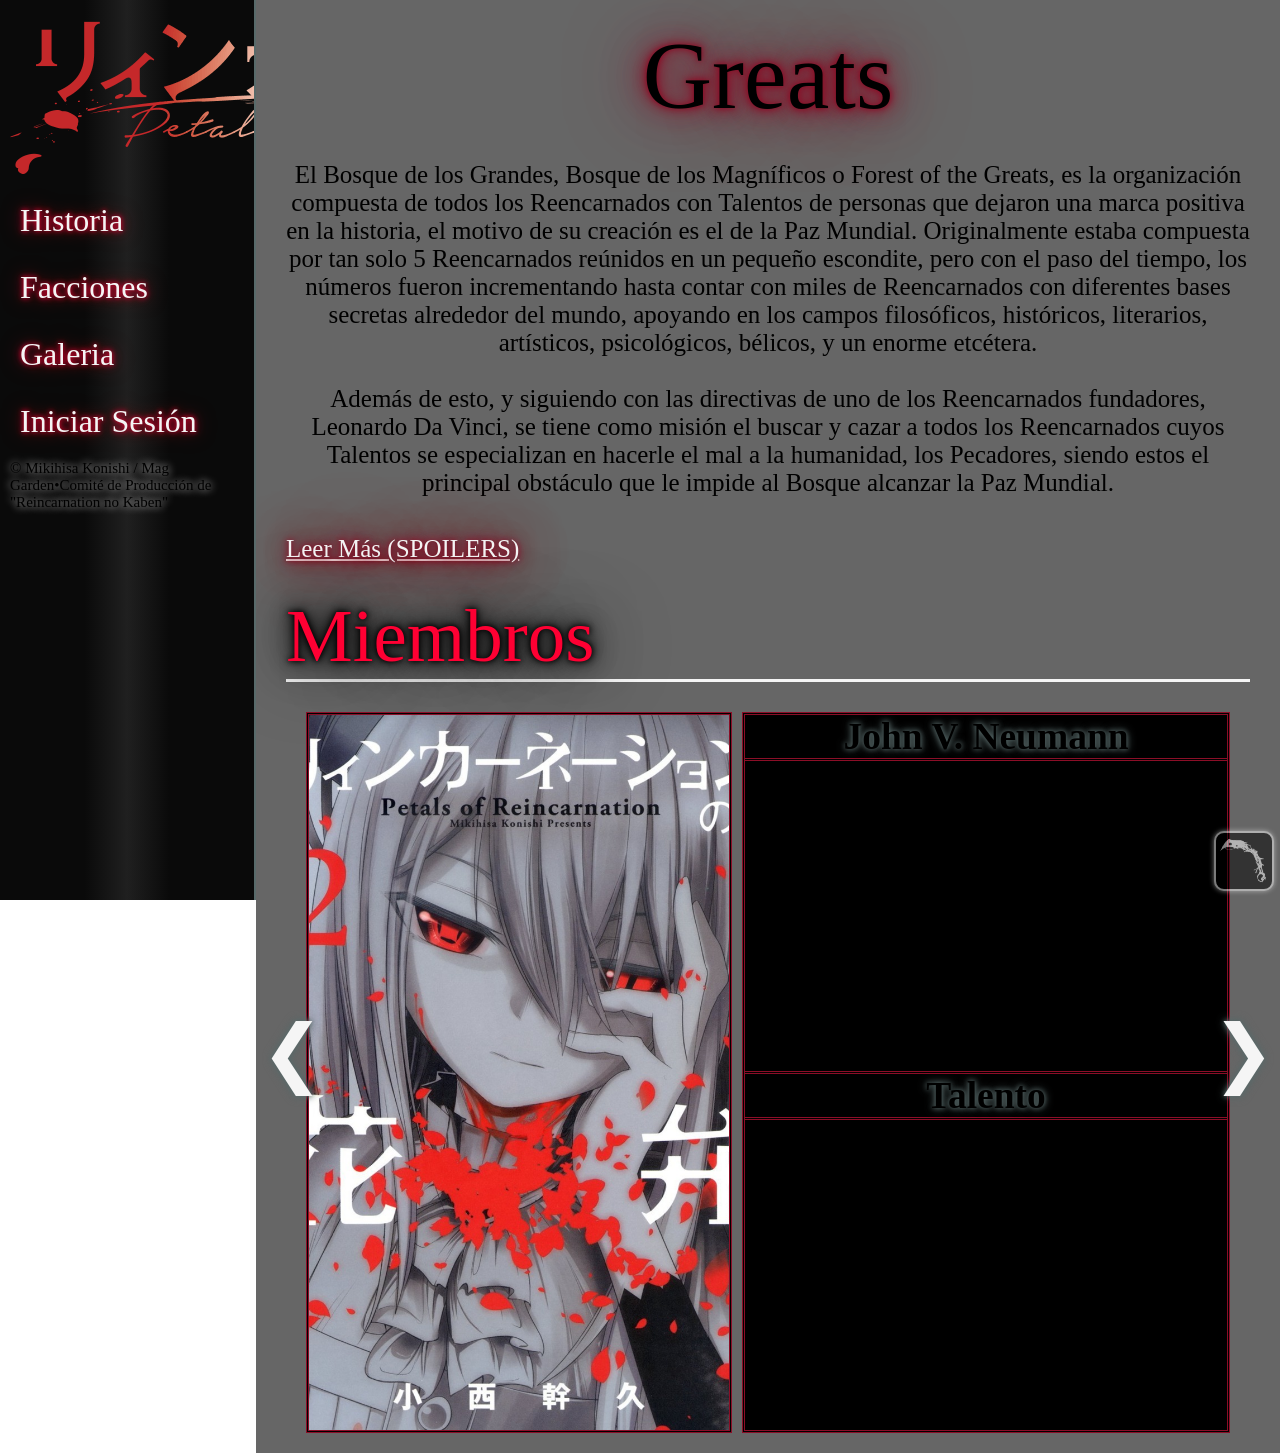
<file: Paginas/Forest.html>
<!DOCTYPE html>
    <head>
        <title>RNK</title>
        <meta charset="UTF-8" />
        <link rel="icon" type="image/png" href="../Imagenes/NeumannLogo.png">
        <link rel="stylesheet" type="text/css" href="../Estilos/estilosFactions.css">
        <link rel="stylesheet" type="text/css" href="../Estilos/estilosQuestions.css">
        <link rel="stylesheet" type="text/css" href="../Estilos/estilosMenu.css">
    </head>
    <body id="forest" data-page="forest">
        <section class="layout">
            <div class="divMenu">
                <a href="../Index.html#index"><img src="../Imagenes/RNKLogo.png" alt=""></a>
                <!--<p class="cite">"Death is not the end"</p>-->
                <ul class="menu">
                    <li><a href="../Index.html#story">Historia</a></li>
                    <li>
                        <a href="#">Facciones</a>
                        <ul class="submenu">
                            <li><a href="#" class="forest-link">Greats</a></li>
                            <li><a href="Sinners.html" class="sinners-link">Sinners</a></li>
                            <li><a href="Strays.html" class="strays-link">Strays</a></li>
                            <li><a href="Others.html" class="others-link">Others</a></li>
                        </ul>
                    </li>
                    <li><a href="../Index.html#gallery">Galeria</a></li>
                    <li><a href="login.php">Iniciar Sesión</a></li>
                </ul>
                <div class="copyright">&#169; Mikihisa Konishi / Mag Garden&#x2022;Comité de Producción de <br>"Reincarnation no Kaben"</div>
            </div>
            <div id="content">
                    <h1 class="factionTitle">Greats</h1>
                <div class="divFaction">
                    <p>
                        El Bosque de los Grandes, Bosque de los Magníficos o Forest of the Greats, es la organización compuesta de todos
                        los Reencarnados con Talentos de personas que dejaron una marca positiva en la historia, el motivo de su creación es
                        el de la Paz Mundial. Originalmente estaba compuesta por tan solo 5 Reencarnados reúnidos en un pequeño escondite, 
                        pero con el paso del tiempo, los números fueron incrementando hasta contar con miles de Reencarnados con diferentes bases
                        secretas alrededor del mundo, apoyando en los campos filosóficos, históricos, literarios, artísticos, psicológicos, 
                        bélicos, y un enorme etcétera.
                    </p><br>

                    <p>
                        Además de esto, y siguiendo con las directivas de uno de los Reencarnados fundadores, Leonardo Da Vinci, se tiene
                        como misión el buscar y cazar a todos los Reencarnados cuyos Talentos se especializan en hacerle el mal a la humanidad,
                        los Pecadores, siendo estos el principal obstáculo que le impide al Bosque alcanzar la Paz Mundial.
                    </p><br>

                    <div class="moreText">
                        <p>
                            Más adelante en la historia, se revelaría que el Bosque llegó a una conclusión para cumplir su deseo. Hay demasiados
                            humanos en el planeta como para manejarlos a todos, y la sola existencia de éstos implica la posibilidad de que Reencarnados
                            con Talentos malvados nazcan en cualquier lugar; por lo que el Bosque de los Grandes acabará con los 7 mil millones de
                            seres humanos, manteniendo a solo unos pocos para convertirlos en Reencarnados por medio de las Ramas de la Reencarnación,
                            si su Talento es el de un Grande, se volverá parte del equipo, pero si es un Pecador, se le eliminará inmediatamente.
                        </p><br>

                        <p>
                            Esa es la respuesta a la Paz Mundial, eliminar a los humanos y darle paso a su siguiente etapa evolutiva: Los Reencarnados.
                        </p>
                    </div>
                    <div class="divReadMore">
                        <a href="#" class="readMore">Leer Más (SPOILERS)</a>
                    </div>
                </div>
                <div class="divFaction">
                    <h1 class="factionSubTitle">Miembros</h1>

                    <div class="members">
                        <div class="characterCard">
                            <div class="divCharacterImg">
                                <img id="characterImg" src="../Imagenes/Neumann.jpg" class="imgAnim" alt="">
                            </div>
                            <div class="info">
                                <h2 id="characterName" class="textPart">John V. Neumann</h2>
                                <div id="characterDesc" class="textPart">
                                    <div>
                                        <p>Ella es un miembro fundador y el cerebro detrás del Bosque de los Grandes, suele tener una expresión fría y calculadora. 
                                        Debido a su inteligencia, es bastante pesimista sobre el futuro que le depara a la humanidad. Es una Reencarnada 
                                        Perfecta que conoce su edad y pasado, esto es gracias a que utilizó su Talento para averiguar su antigua identidad, 
                                        no obstante, se niega a hacer lo mismo con los demás miembros por más que se lo pidan. Es consciente de que si alguien se 
                                        cortó el cuello con la Rama fue para olvidarse de las duras memorias de su pasado.</p>
                                    </div>
                                </div>

                                <h2 id="characterTalent" class="textPart">Talento</h2>
                                <div id="characterDescT" class="textPart">
                                    <div>
                                        <h4>Demonio del Cálculo</h4>
                                        <p>Su Talento le permite interpretar toda la información que percibe de su entorno para calcular y predecir el futuro.</p><br>

                                        <h4>Padre de la Informática</h4>
                                        <p>Puede manipular todos los ordenadores que estén conectados a internet. Realmente tiene control sobre todo lo que
                                        use un procesador, lo que significa que, en tiempos modernos como estos, es capaz de conectarse con todo el planeta y
                                        ganar acceso al conocimiento colectivo de la humanidad.</p>
                                    </div>
                                </div>
                            </div>
                        </div>
                        <button class="prev">&#10094;</button>
                        <button class="next">&#10095;</button>
                    </div>
                </div>
            </div>
        </section>

        <div class="questions">
            <img src="../Imagenes/Root3.png" alt="">
        </div>

        <div class="frequentlyQuestions">
            <span class="close">&#10005;</span>
            <div class="box">
                <div class="inner">
                    <div class="contentQuestions"></div>
                </div>
            </div>
        </div>

        <script type="module" src="../Javascript/main.js"></script>
    </body>
</html>
</file>
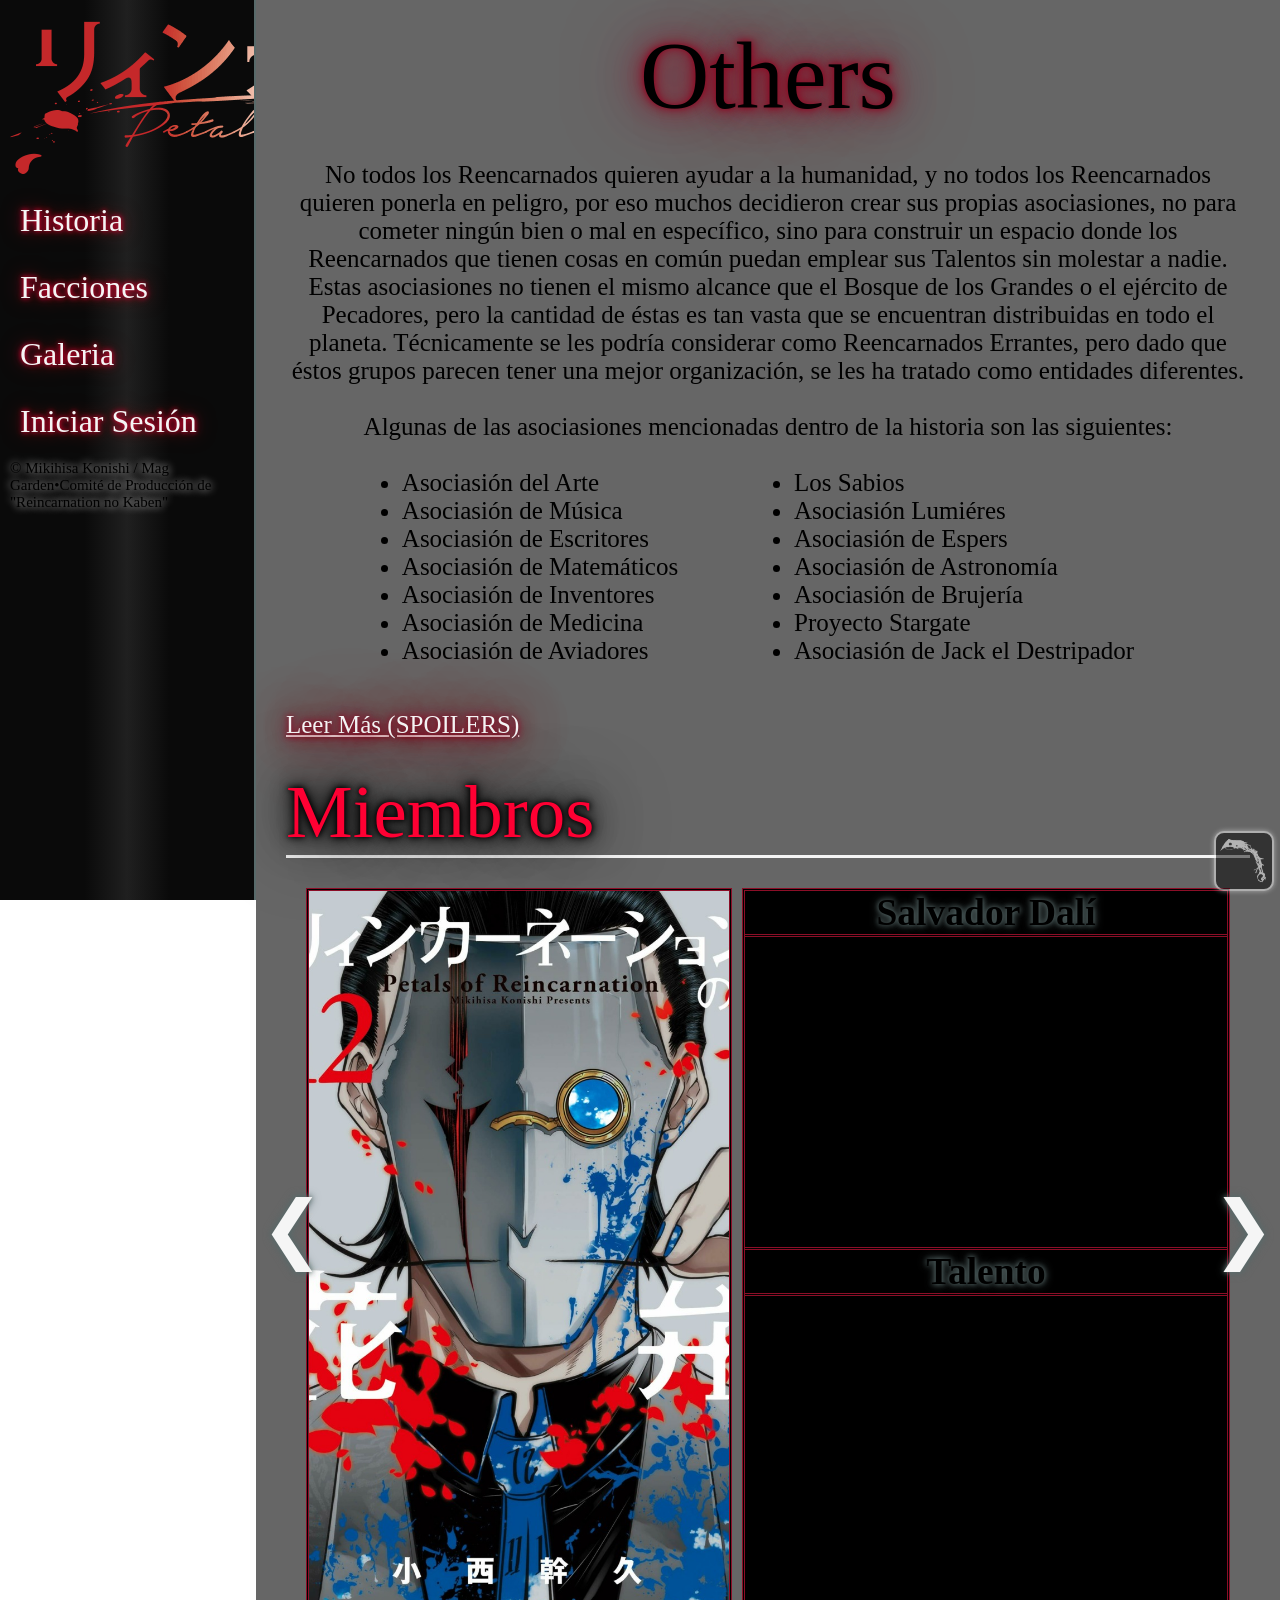
<file: Paginas/Others.html>
<!DOCTYPE html>
    <head>
        <title>RNK</title>
        <meta charset="UTF-8" />
        <link rel="icon" type="image/png" href="../Imagenes/NeumannLogo.png">
        <link rel="stylesheet" type="text/css" href="../Estilos/estilosFactions.css">
        <link rel="stylesheet" type="text/css" href="../Estilos/estilosQuestions.css">
        <link rel="stylesheet" type="text/css" href="../Estilos/estilosMenu.css">
    </head>
    <body id="others" data-page="others">
        <section class="layout">
            <div class="divMenu">
                <a href="../Index.html#index"><img src="../Imagenes/RNKLogo.png" alt=""></a>
                <!--<p class="cite">"Death is not the end"</p>-->
                <ul class="menu">
                    <li><a href="../Index.html#story">Historia</a></li>
                    <li>
                        <a href="#">Facciones</a>
                        <ul class="submenu">
                            <li><a href="Forest.html" class="forest-link">Greats</a></li>
                            <li><a href="Sinners.html" class="sinners-link">Sinners</a></li>
                            <li><a href="Strays.html" class="strays-link">Strays</a></li>
                            <li><a href="#" class="others-link">Others</a></li>
                        </ul>
                    </li>
                    <li><a href="../Index.html#gallery">Galeria</a></li>
                    <li><a href="login.php">Iniciar Sesión</a></li>
                </ul>
                <div class="copyright">&#169; Mikihisa Konishi / Mag Garden&#x2022;Comité de Producción de <br>"Reincarnation no Kaben"</div>
            </div>
            <div id="content">
                <h1 class="factionTitle">Others</h1>
                <div class="divFaction">
                    <p>
                        No todos los Reencarnados quieren ayudar a la humanidad, y no todos los Reencarnados quieren ponerla en peligro, por eso
                        muchos decidieron crear sus propias asociasiones, no para cometer ningún bien o mal en específico, sino para construir un
                        espacio donde los Reencarnados que tienen cosas en común puedan emplear sus Talentos sin molestar a nadie. Estas asociasiones
                        no tienen el mismo alcance que el Bosque de los Grandes o el ejército de Pecadores, pero la cantidad de éstas es tan vasta
                        que se encuentran distribuidas en todo el planeta. Técnicamente se les podría considerar como Reencarnados Errantes, pero
                        dado que éstos grupos parecen tener una mejor organización, se les ha tratado como entidades diferentes.
                    </p><br>

                    <p>
                        Algunas de las asociasiones mencionadas dentro de la historia son las siguientes:
                    </p><br>
                    <ul class="listFaction">
                        <div>
                            <li>Asociasión del Arte</li>
                            <li>Asociasión de Música</li>
                            <li>Asociasión de Escritores</li>
                            <li>Asociasión de Matemáticos</li>
                            <li>Asociasión de Inventores</li>
                            <li>Asociasión de Medicina</li>
                            <li>Asociasión de Aviadores</li>
                        </div>
                        <div>
                            <li>Los Sabios</li>
                            <li>Asociasión Lumiéres</li>
                            <li>Asociasión de Espers</li>
                            <li>Asociasión de Astronomía</li>
                            <li>Asociasión de Brujería</li>
                            <li>Proyecto Stargate</li>
                            <li>Asociasión de Jack el Destripador</li>
                        </div>
                    </ul>

                    <div class="moreText">
                        <p>
                            Algunas asociasiones decidieron unirse al Bosque de los Grandes, otras asociasiones intentaron detener sus planes,
                            otras simplemente se rindieron, y otras se mantuvieron ajenas ante todo conflicto. Cada quién aborda el conflicto
                            como más le parezca, lo único de lo que pueden estar seguros es que esta decisión será apoyada por todo el grupo.
                        </p><br>
                        
                        <p>
                            ¿En dónde perteneces tú?
                        </p>
                    </div>
                    <div class="divReadMore">
                        <a href="#" class="readMore">Leer Más (SPOILERS)</a>
                    </div>
                </div>
                <div class="divFaction">
                    <h1 class="factionSubTitle">Miembros</h1>

                    <div class="members">
                        <div class="characterCard">
                            <div class="divCharacterImg">
                                <img id="characterImg" src="../Imagenes/Others.jpg" class="imgAnim" alt="">
                            </div>
                            <div class="info">
                                <h2 id="characterName" class="textPart">Salvador Dalí</h2>
                                <div id="characterDesc" class="textPart">
                                    <div>
                                        <p>
                                            Miembro de la Asociasión del Arte. Fue el primer Reencarnado con el que Touya y sus compañeros entraron en contacto en
                                            la Isla de Enoshima, haciéndoles experimentar "Un breve viaje a las Artes". Su intención era mantenerlos presos dentro
                                            de esta habilidad por el resto de sus vidas, pero al descubrir que no tenían malas intenciones, decidió rendirse. 
                                        </p><br>
                                        <p>
                                            Pasa su tiempo dentro de Enoshima pintando cuadros junto a Van Gogh, René Magritte y Zdzisław Beksinski, siempre 
                                            vigilando si hay algún intruso que no sepa valorar lo que es el Arte.
                                        </p>
                                    </div>
                                </div>

                                <h2 id="characterTalent" class="textPart">Talento</h2>
                                <div id="characterDescT" class="textPart">
                                    <div>
                                        <h4>Método Crítico-Paranoico - Surrealismo</h4>
                                        <p>
                                            Como cualquier Reencarnado Artista, amplifica la sensitividad de aquellos que observen sus trabajos. Sus efectos cambian
                                            acorde con los motivos detrás de su arte. Algunos de estos son:
                                        </p><br>
                                        <p>
                                            La persistencia de la Memoria: Vuelve líquidos los objetos.
                                        </p>
                                        <p>
                                            El gran masturbador: El observador entrará en pánico.
                                        </p>
                                        <p>
                                            Cara de hormiga: Causa pérdida de energía.
                                        </p>
                                        <p>
                                            El enigma del deseo, mi madre, mi madre, mi madre: Temporalmente borra de tu memoria lo que más amas.
                                        </p>
                                    </div>
                                </div>
                            </div>
                        </div>
                        <button class="prev">&#10094;</button>
                        <button class="next">&#10095;</button>
                    </div>
                </div>
            </div>
        </section>

        <div class="questions">
            <img src="../Imagenes/Root3.png" alt="">
        </div>

        <div class="frequentlyQuestions">
            <span class="close">&#10005;</span>
            <div class="box">
                <div class="inner">
                    <div class="contentQuestions"></div>
                </div>
            </div>
        </div>

        <script type="module" src="../Javascript/main.js"></script>
    </body>
</html>
</file>
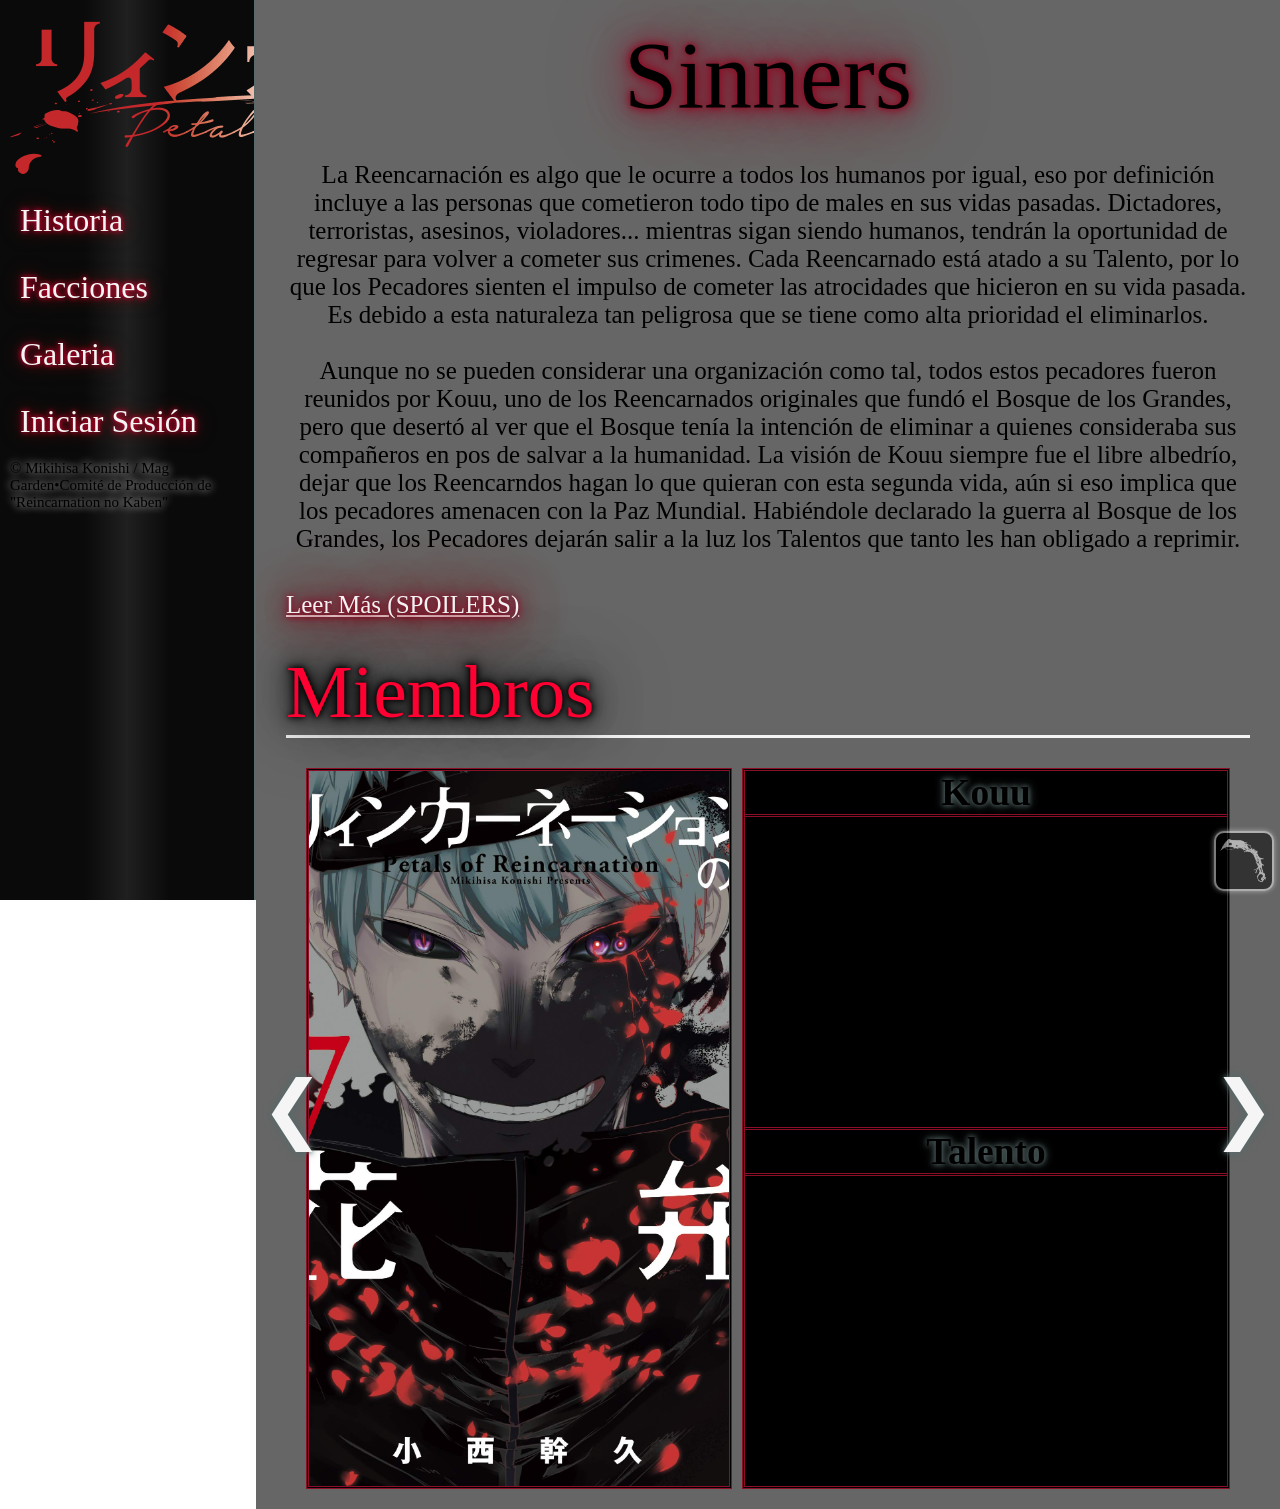
<file: Paginas/Sinners.html>
<!DOCTYPE html>
    <head>
        <title>RNK</title>
        <meta charset="UTF-8" />
        <link rel="icon" type="image/png" href="../Imagenes/NeumannLogo.png">
        <link rel="stylesheet" type="text/css" href="../Estilos/estilosFactions.css">
        <link rel="stylesheet" type="text/css" href="../Estilos/estilosQuestions.css">
        <link rel="stylesheet" type="text/css" href="../Estilos/estilosMenu.css">
    </head>
    <body id="sinners" data-page="sinners">
        <section class="layout">
            <div class="divMenu">
                <a href="../Index.html#index"><img src="../Imagenes/RNKLogo.png" alt=""></a>
                <!--<p class="cite">"Death is not the end"</p>-->
                <ul class="menu">
                    <li><a href="../Index.html#story">Historia</a></li>
                    <li>
                        <a href="#">Facciones</a>
                        <ul class="submenu">
                            <li><a href="Forest.html" class="forest-link">Greats</a></li>
                            <li><a href="#" class="sinners-link">Sinners</a></li>
                            <li><a href="Strays.html" class="strays-link">Strays</a></li>
                            <li><a href="Others.html" class="others-link">Others</a></li>
                        </ul>
                    </li>
                    <li><a href="../Index.html#gallery">Galeria</a></li>
                    <li><a href="login.php">Iniciar Sesión</a></li>
                </ul>
                <div class="copyright">&#169; Mikihisa Konishi / Mag Garden&#x2022;Comité de Producción de <br>"Reincarnation no Kaben"</div>
            </div>
            <div id="content">
                    <h1 class="factionTitle">Sinners</h1>
                <div class="divFaction">
                    <p>
                        La Reencarnación es algo que le ocurre a todos los humanos por igual, eso por definición incluye a las personas
                        que cometieron todo tipo de males en sus vidas pasadas. Dictadores, terroristas, asesinos, violadores... mientras
                        sigan siendo humanos, tendrán la oportunidad de regresar para volver a cometer sus crimenes. Cada Reencarnado está
                        atado a su Talento, por lo que los Pecadores sienten el impulso de cometer las atrocidades que hicieron en su vida
                        pasada. Es debido a esta naturaleza tan peligrosa que se tiene como alta prioridad el eliminarlos.
                    </p><br>

                    <p>
                        Aunque no se pueden considerar una organización como tal, todos estos pecadores fueron reunidos por Kouu, uno de 
                        los Reencarnados originales que fundó el Bosque de los Grandes, pero que desertó al ver que el Bosque tenía la 
                        intención de eliminar a quienes consideraba sus compañeros en pos de salvar a la humanidad. La visión de Kouu siempre 
                        fue el libre albedrío, dejar que los Reencarndos hagan lo que quieran con esta segunda vida, aún si eso implica que 
                        los pecadores amenacen con la Paz Mundial. Habiéndole declarado la guerra al Bosque de los Grandes, los Pecadores 
                        dejarán salir a la luz los Talentos que tanto les han obligado a reprimir.
                    </p><br>

                    <div class="moreText">
                        <p>
                            Kouu tiene el Talento de un Pecador. Ha viajado por todo el mundo y visto Reencarnados de todo tipo, por lo que 
                            sabía mejor que nadie la amenaza que suponían los pecadores para las personas, pero no podía simplemente matarlos,
                            eso iba en contra de sus creencias sobre la libertad, es por eso que se le ocurrió un plan. El motivo por el que le
                            declaró la guerra al Bosque de los Grandes era una excusa para que todos sus compañeros murieran por igual. Si todos
                            se matan entre sí en un entorno donde serán capaces de desplegar sus Talentos al máximo sin pensar en las consecuencias,
                            entonces podrían estar finalmente satisfechos, y la amenaza de los Pecadores se desvanecería.
                        </p><br>

                        <p>
                           Quizás fue demasiado inocente creyendo que un plan como este funcionaría, pero ninguno de sus compañeros se echó para
                           atrás. Todos en el fondo sabían que eran peligrosos, siguen siendo humanos, y por eso aceptaron este destino con 
                           una sonrisa. Kouu solo quería darles una muerte digna.
                        </p>
                    </div>
                    <div class="divReadMore">
                        <a href="#" class="readMore">Leer Más (SPOILERS)</a>
                    </div>
                </div>
                <div class="divFaction">
                    <h1 class="factionSubTitle">Miembros</h1>

                    <div class="members">
                        <div class="characterCard">
                            <div class="divCharacterImg">
                                <img id="characterImg" src="../Imagenes/Sinners.jpg" class="imgAnim" alt="">
                            </div>
                            <div class="info">
                                <h2 id="characterName" class="textPart">Kouu</h2>
                                <div id="characterDesc" class="textPart">
                                    <div>
                                        <p>El Rey de los Reencarnados. Uno de los fundadores del Bosque de los Grandes y el actual "líder" del ejército de 
                                            los Pecadores. Kouu deseaba que los Reencarnados tuviesen libre albedrío y crecieran en una sociedad donde todos
                                            pudieran coexistir, Da Vinci quería un mundo donde pudiesen apoyar a la humanidad, lo que implicaba la muerte 
                                            de algunos Reencarnados, esto ocasionó que ambos separaran sus caminos y Kouu se volviese el principal 
                                            obstáculo para el Bosque.
                                        </p><br>

                                        <p>
                                            Se dice que él es el Reencarnado más poderoso.
                                        </p>
                                    </div>
                                </div>

                                <h2 id="characterTalent" class="textPart">Talento</h2>
                                <div id="characterDescT" class="textPart">
                                    <div>
                                        <h4>Omnireceptáculo</h4>
                                        <p>Al cubrir cualquier objeto con su aura negra puede controlarlo y utilizarlo como arma. No sería exagerado decir que 
                                            podría controlar todo el Planeta si lo cubre con su aura. Para poder emplear su Talento primero tiene que dañar 
                                            a alguien.
                                        </p><br>
                                        <p>
                                            Posee una técnica llamada "Armonía de la Muerte Negra" donde controla toda la materia a nivel molecular en un área
                                            determinada, comprimiéndola y reduciéndola a átomos. Él lo describe como un Big Bang en miniatura.
                                        </p>
                                    </div>
                                </div>
                            </div>
                        </div>
                        <button class="prev">&#10094;</button>
                        <button class="next">&#10095;</button>
                    </div>
                </div>
            </div>
        </section>

        <div class="questions">
            <img src="../Imagenes/Root3.png" alt="">
        </div>

        <div class="frequentlyQuestions">
            <span class="close">&#10005;</span>
            <div class="box">
                <div class="inner">
                    <div class="contentQuestions"></div>
                </div>
            </div>
        </div>

        <script type="module" src="../Javascript/main.js"></script>
    </body>
</html>
</file>
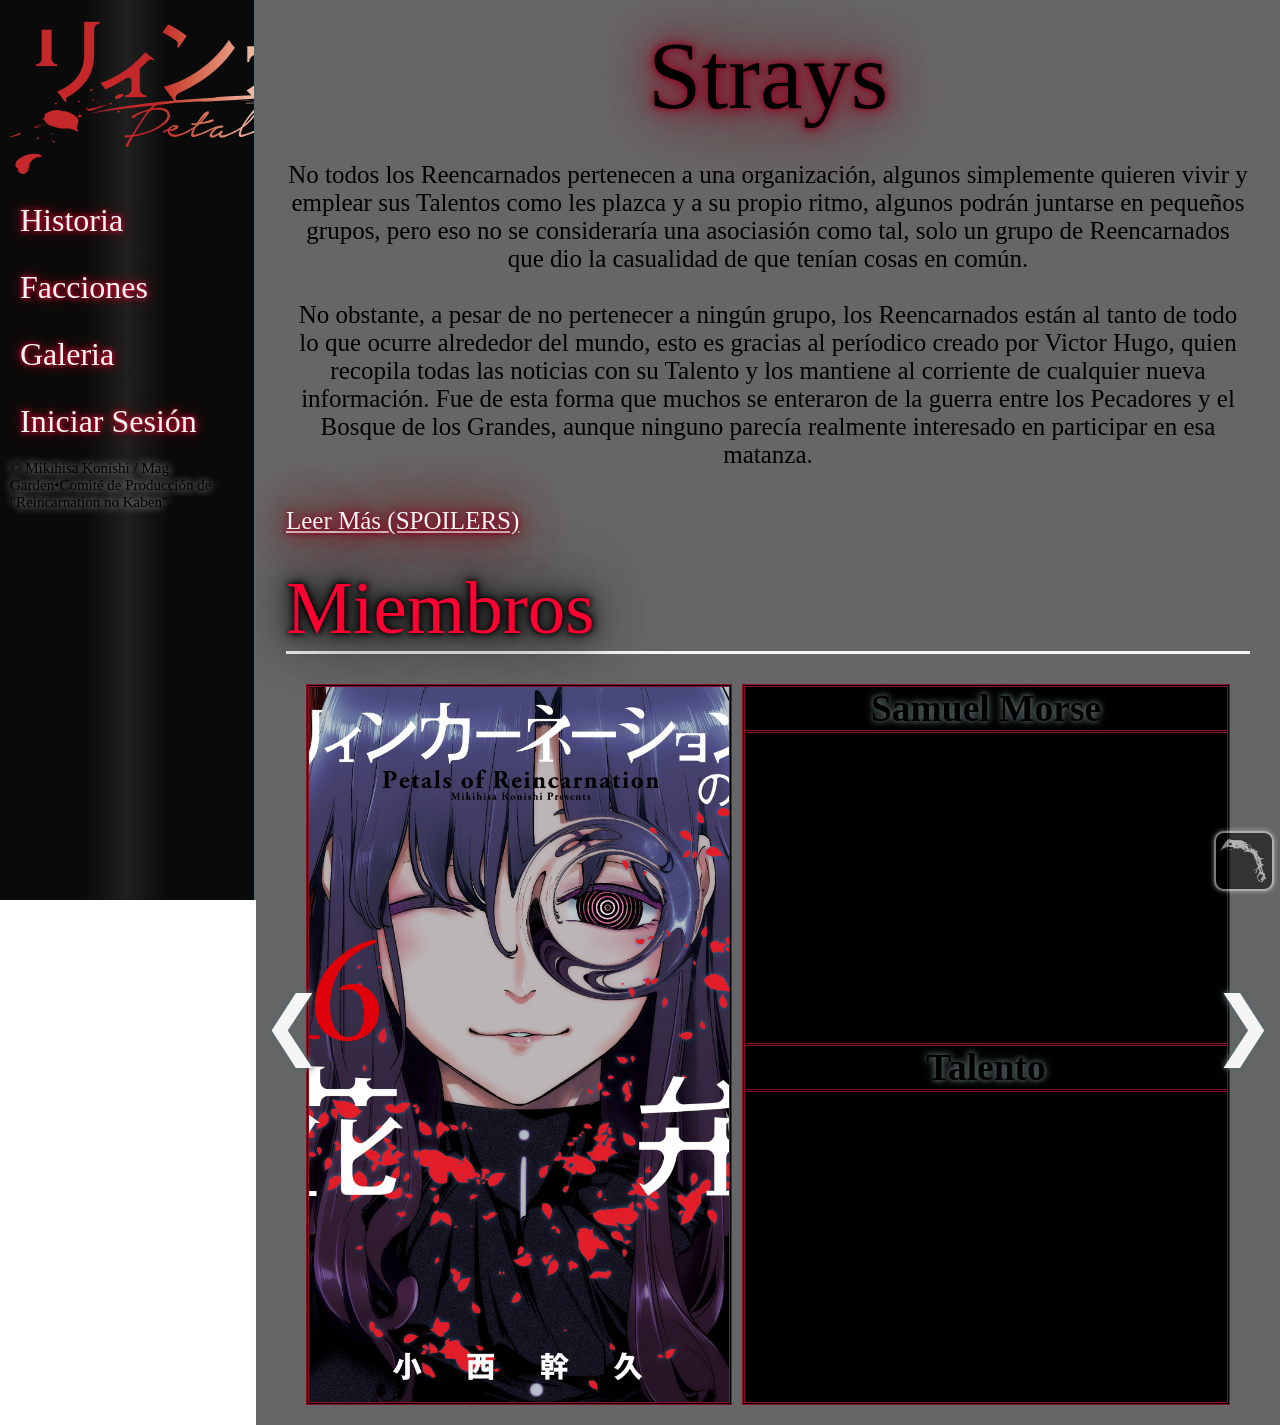
<file: Paginas/Strays.html>
<!DOCTYPE html>
    <head>
        <title>RNK</title>
        <meta charset="UTF-8" />
        <link rel="icon" type="image/png" href="../Imagenes/NeumannLogo.png">
        <link rel="stylesheet" type="text/css" href="../Estilos/estilosFactions.css">
        <link rel="stylesheet" type="text/css" href="../Estilos/estilosQuestions.css">
        <link rel="stylesheet" type="text/css" href="../Estilos/estilosMenu.css">
    </head>
    <body id="strays" data-page="strays">
        <section class="layout">
            <div class="divMenu">
                <a href="../Index.html#index"><img src="../Imagenes/RNKLogo.png" alt=""></a>
                <!--<p class="cite">"Death is not the end"</p>-->
                <ul class="menu">
                    <li><a href="../Index.html#story">Historia</a></li>
                    <li>
                        <a href="#">Facciones</a>
                        <ul class="submenu">
                            <li><a href="Forest.html" class="forest-link">Greats</a></li>
                            <li><a href="Sinners.html" class="sinners-link">Sinners</a></li>
                            <li><a href="#" class="strays-link">Strays</a></li>
                            <li><a href="Others.html" class="others-link">Others</a></li>
                        </ul>
                    </li>
                    <li><a href="../Index.html#gallery">Galeria</a></li>
                    <li><a href="login.php">Iniciar Sesión</a></li>
                </ul>
                <div class="copyright">&#169; Mikihisa Konishi / Mag Garden&#x2022;Comité de Producción de <br>"Reincarnation no Kaben"</div>
            </div>
            <div id="content">
                <h1 class="factionTitle">Strays</h1>
                <div class="divFaction">
                    <p>
                        No todos los Reencarnados pertenecen a una organización, algunos simplemente quieren vivir y emplear sus Talentos
                        como les plazca y a su propio ritmo, algunos podrán juntarse en pequeños grupos, pero eso no se consideraría una
                        asociasión como tal, solo un grupo de Reencarnados que dio la casualidad de que tenían cosas en común. 
                    </p><br>

                    <p>
                        No obstante, a pesar de no pertenecer a ningún grupo, los Reencarnados están al tanto de todo lo que ocurre alrededor
                        del mundo, esto es gracias al períodico creado por Victor Hugo, quien recopila todas las noticias con su Talento y los
                        mantiene al corriente de cualquier nueva información. Fue de esta forma que muchos se enteraron de la guerra entre los
                        Pecadores y el Bosque de los Grandes, aunque ninguno parecía realmente interesado en participar en esa matanza.
                    </p><br>

                    <div class="moreText">
                        <p>
                            Después de que el plan de extinguir a la humanidad y reemplazarla por los Reencarnados fuera anunciado por el
                            Bosque de los Grandes, esto se consideró una señal para que los Reencarnados Errantes le mostraran sus Talentos
                            al mundo. Si este era el fin de la humanidad, entonces los Reencarnados no tenían más motivos para seguir
                            escondiéndose, lo que resultó en que muchos desplegaran sus habilidades sin pensar en el bienestar de las personas,
                            lo que resultó en la muerte de muchas personas y Reencarnados por igual.
                        </p><br>

                        <p>
                           Cuando Victor Hugo anunció la muerte de Kouu, muchos Reencarnados que éste ayudó acudieron a su funeral para llorar por
                           su pérdida, sin esperarse que el final estaba más cerca de lo que pensaban. Tras la aparición de un Reencarnado llamado 
                           Alexander Non Grata, se anunció la reinauguración de la "Great Men's War", un evento que en el pasado fue el causante de 
                           casi extinguir a todas las especies en el planeta. Algo como esto escapaba de las capacidades de los Errantes, lo que 
                           desembocó en el suicidio de muchos.
                        </p><br>
                        
                        <p>
                            Ellos querían dejar salir a relucir sus Talentos, y estas fueron las consecuencias de ello.
                        </p>
                    </div>
                    <div class="divReadMore">
                        <a href="#" class="readMore">Leer Más (SPOILERS)</a>
                    </div>
                </div>
                <div class="divFaction">
                    <h1 class="factionSubTitle">Miembros</h1>

                    <div class="members">
                        <div class="characterCard">
                            <div class="divCharacterImg">
                                <img id="characterImg" src="../Imagenes/Morse.jpg" class="imgAnim" alt="">
                            </div>
                            <div class="info">
                                <h2 id="characterName" class="textPart">Samuel Morse</h2>
                                <div id="characterDesc" class="textPart">
                                    <div>
                                        <p>Ella es una Reencarnada que aparece acompañando a Ernetti. Es la encargada de transmitir la información que hay dentro
                                            de su rango de radiodifusión, lo que le permite comunicarse con quien desee desde la ubicación que desee. De esta forma, 
                                            Morse recibe los mensajes de Ernetti y ella se los proyecta a quien sea con quien quiera hablar. Por esa misma razón, 
                                            ambos son comunmente conocidos como "El viento y las mareas".
                                        </p>
                                        <br><p>
                                            Cuando te encuentres con ella y con Ernetti, será en una habitación blanca donde solo estarán ustedes.
                                        </p>
                                    </div>
                                </div>

                                <h2 id="characterTalent" class="textPart">Talento</h2>
                                <div id="characterDescT" class="textPart">
                                    <div>
                                        <h4>Transmisor</h4>
                                        <p>
                                            Puede utilizar las ondas sonoras y la luz para recibir y transmitir mensajes, los cuales pueden ser tanto sonido puro como
                                            imágenes. La habitación en donde te la encuentras o su propia apariencia son un ejemplo de lo segundo. A pesar de 
                                            que ella se presente a sí misma como una mujer de 3.6 metros, lo cierto es que es una criatura similar a un ciempiés humano
                                            con un transmisor por cabeza. 
                                        </p><br>
                                        <p> 
                                            Su pasatiempo favorito es charlar con las ballenas y delfines.
                                        </p>
                                    </div>
                                </div>
                            </div>
                        </div>
                        <button class="prev">&#10094;</button>
                        <button class="next">&#10095;</button>
                    </div>
                </div>
            </div>
        </section>

        <div class="questions">
            <img src="../Imagenes/Root3.png" alt="">
        </div>

        <div class="frequentlyQuestions">
            <span class="close">&#10005;</span>
            <div class="box">
                <div class="inner">
                    <div class="contentQuestions"></div>
                </div>
            </div>
        </div>

        <script type="module" src="../Javascript/main.js"></script>
    </body>
</html>
</file>
<file: Estilos/estilosFactions.css>
/* ----------------------- HTML ----------------------- */
html {
    scroll-behavior: smooth;
}

* {
    margin: 0;
    padding: 0;
    box-sizing: border-box;
}

@font-face {
    font-family: 'Agency FB';
    src: url('../Font/AGENCYR.woff2') format('woff2');
}

/* ----------------------- BODY ------------------------- */
#factions {
    background-image: url(../Imagenes/Background3.png);
    background-size: 120%;
    background-position: center;
    background-repeat: repeat;
    background-attachment: fixed;
    font-family: "Agency FB", sans-serif;
    color:#F5F5F5;
    overflow-x: hidden;
}

#factions::-webkit-scrollbar {
    display: none;
}
/* ----------------- COPYRIGHT ------------------------ */
.copyright {
    width: 100%;
    font-size: 15px;
    text-shadow: 0px 0px 8px #f5f5f5;
    margin-bottom: 10px;
}

/* ------------------ Diseño de las facciones ------------------------ */
.factionTitle {
    font-weight: normal;
    font-size: 6em;
    text-align: center;
    margin-top: 20px;
    text-shadow: 0 0 5px #8b0e27, 0 0 10px #8b0e27, 0 0 20px #8b0e27,
                0 0 40px #8b0e27, 0 0 80px #8b0e27;
}

.divFaction {
    position: relative;
    width: 100%;
    height: auto;
    margin: 0 auto;
    text-align: center;
    font-size: 25px;
    padding: 30px 30px 0;
}

.factionSubTitle {
    font-weight: normal;
    font-size: 3em;
    text-align: left;
    color: #ff0033;
    border-bottom: solid #F5F5F5;
    /*background-image: linear-gradient(to bottom, black, #303030, black);*/
    text-shadow: 0 0 5px #000000, 0 0 10px #000000, 0 0 20px #000000,
                0 0 40px #000000, 0 0 80px #000000;
}

.moreText {
    max-height: 0;
    overflow: hidden;
    transition: max-height 0.3s ease;
}

.divReadMore {
    text-align: left;
    margin-top: 10px;
}

.readMore {
    color: #F5F5F5;
    transition: 0.3s ease;
    text-shadow: 0 0 5px #8b0e27, 0 0 10px #8b0e27, 0 0 20px #8b0e27,
                0 0 40px #8b0e27, 0 0 80px #8b0e27;
}

.readMore:hover {
    color: #bebebe;
}

.listFaction {
    text-align: left;
    display: flex;
    justify-content: space-evenly;
    margin-bottom: 4vh;
}

/* ------------------ Miembros ------------------------ */
.members {
    width: 100%;
    height: 761px;
    margin-top: 10px;
    padding: 0;
    /*border: solid #F5F5F5;*/
    display: flex;
    justify-content: center;
    overflow: visible;
}

.characterCard {
    display: flex;
    justify-content: space-evenly;
    padding: 20px;
    /*border-radius: 15px;*/
    width: 100%;
    gap: 10px;
    height: 100%;
}

.divCharacterImg {
    position: relative;
    width: 63vw;
    height: 100%;
    border: double #8b0e27;
    overflow: hidden;
    background-color: #000000;
}

.divCharacterImg img {
    width: 100%;
    height: 100%;
    object-fit: cover;
    object-position: top;
}

.info {
    width: 100%;
    height: 100%;
    border-style: double;
    border-color: #8b0e27;
    overflow: hidden;
    background-color: #000000;
    display: flex;
    flex-direction: column;
}

#characterDesc > div, #characterDescT > div {
    width: 100%;
}

#characterName, #characterTalent {
    width: 140%;
    position: relative;
    left: -20%;
    border-bottom-style: double;
    border-color: #8b0e27;
    text-shadow: 0 0 5px #586A6A, 0 0 10px #586A6A;
}

#characterTalent {
    border-top-style: double;
}

#characterDesc, #characterDescT {
    overflow: hidden;
    flex-grow: 1;
    padding: 7px;
    display: flex;
    align-items: center;
    height: 50%;
    font-size: 23px;
}

.prev, .next {
    position: absolute;
    background: none;
    border: none;
    color:#f5f5f5;
    font-size: 3em;
    cursor: pointer;
    margin: 0 2px;
    text-shadow: 0 0 5px #586A6A, 0 0 10px #586A6A;
    transition: all 0.3s ease;
}

.prev {
    top: 50%;
    left: 0.3%;
}

.next {
    top: 50%;
    right: 0.3%;
}

button:hover {
    color: #ff0033;
    text-shadow: 0 0 5px #000000, 0 0 10px #000000;
}

/* ----------------------- Intento de animación de los miembros ----------------------- */
.imgAnim {
    transition: all 0.5s ease;
}

.imgLeft {
    opacity: 0;
    transform: translateX(-40px);
}

.imgRight {
    opacity: 0;
    transform: translateX(40px);
}

.imgIn {
    opacity: 0;
    transform: translateX(40px);
}

.textPart {
    transition: all 0.5s ease;
}

.textLeft {
    opacity: 0;
    transform: translateX(-40px);
}

.textRight {
    opacity: 0;
    transform: translateX(40px);
}

.textOut {
    opacity: 0;
    transform: translateX(40px);
}

/* ---------------- RESPONSIVE ---------------- */
@media (max-width: 1300px) {
    #characterDesc, #characterDescT {
        overflow-y: scroll;
        align-items: flex-start;
    }

    #characterDesc::-webkit-scrollbar, 
    #characterDescT::-webkit-scrollbar {
        width: 8px;
    }

    #characterDesc::-webkit-scrollbar-thumb,
    #characterDescT::-webkit-scrollbar-thumb {
        background: #F5F5F5;
        border-radius: 10px;
        transition: all 0.3s ease;
        box-shadow:
            0 0 5px #586A6A;
        /*box-shadow:
            0 0 5px #586A6A,
            0 0 10px #586A6A,
            0 0 15px #586A6A;*/
    }

    #characterDesc::-webkit-scrollbar-track,
    #characterDescT::-webkit-scrollbar-track {
        background: transparent;
        margin: 10px 0;
    }

    #characterDesc::-webkit-scrollbar-thumb:hover,
    #characterDescT::-webkit-scrollbar-thumb:hover  {
        background-color: #c8c8c8;
        cursor: pointer;
    }
}

/* -------------------------- TABLETS -------------------------- */
@media (max-width: 1024px) {
    .factionTitle {
        font-size: 4em;
        margin-top: 90px;
    }

    .divFaction {
        font-size: 22px;
        padding: 20px;
    }

    .members {
        position: relative;
        font-size: 18px;
        height: auto;
    }

    .characterCard {
        display: flex;
        flex-direction: column;
        height: 1200px;
        gap: 0;
    }

    .divCharacterImg {
        width: 100%;
        height: 50%;
        overflow: hidden;
    }

    .info {
        width: 100%;
        height: 50%;
        min-height: 0;
    }

    #characterName,
    #characterTalent {
        width: 100%;
        left: 0;
    }

    #characterDesc,
    #characterDescT {
        overflow-y: auto;
        align-items: center;
    }

    .prev,
    .next {
        top: 50%;
        font-size: 2.2em;
    }

    .prev {
        left: -1%;
    }

    .next {
        right: -1%;
    }
}

/* -------------------------- TELÉFONOS -------------------------- */
@media (max-width: 768px) {
    .characterCard {
        height: 950px;
    }

    .factionTitle {
        font-size: 3em;
    }

    .factionSubTitle {
        font-size: 2.2em;
    }

    .divFaction {
        font-size: 19px;
        padding: 15px;
    }

    .members {
        font-size: 17px;
    }

    #characterDesc,
    #characterDescT {
        font-size: 0.9em;
    }

    .prev,
    .next {
        top: 50%;
        font-size: 2.2em;
    }
    
    .prev {
        left: -1%;
    }

    .next {
        right: -1%;
    }
}

/* -------------------------- TELÉFONOS PEQUEÑOS -------------------------- */
@media (max-width: 480px) {
    .characterCard {
        height: 780px;
    }

    .factionTitle {
        font-size: 2.3em;
    }

    .divFaction {
        font-size: 17px;
    }

    .prev,
    .next {
        font-size: 1.8em;
    }
}
</file>
<file: Estilos/estilosQuestions.css>
/* ----------------------- Preguntas Frecuentes ----------------------- */
.questions {
    position: fixed;
    bottom: 1%;
    right: 0.5%;
    z-index: 900;
    width: 60px;
    height: 60px;
    background-color: #000000;
    border: solid #f5f5f5 2px;
    border-radius: 10px;
    overflow: hidden;
    box-shadow: 0 0 5px #f5f5f5;
    opacity: 0.5;
    transition: all 0.5s ease;
}

.questions:hover {
    cursor: pointer;
    opacity: 1;
}

.questions img {
    position: absolute;
    top: 20%;
    left: 6%;
    width: 100%;
    object-fit: cover;
    transform: rotate(50deg);
    /* ROOT2
    right: 6%;
    transform: rotate(-50deg);*/
}

.frequentlyQuestions {
    width: 100vw;
    height: 100vh;
    background-color: rgba(0, 0, 0, 0.5);
    display: none;
}

.show {
    display: block;
    z-index: 1000;
    position: fixed;
    top: 0;
}

.close {
    font-size: 50px;
    position: absolute;
    top: 0;
    right: 3%;
    text-shadow: 0 0 5px #8b0e27, 
                0 0 10px #8b0e27,
                0 0 15px #8b0e27;
    transition: all 0.3s ease;
}

.close:hover {
    cursor: pointer;
    text-shadow: 0 0 5px #586A6A, 
                0 0 10px #586A6A,
                0 0 15px #586A6A;
}

.box {
    position: absolute;
    top: 52%;
    left: 50%;
    transform: translate(-50%, -50%);
    width: 85%;
    height: 85%;
    background-color: #000000;
    box-shadow: 0 0 .2rem #ff0033,
            0 0 .2rem #ff0033,
            0 0 0.8rem #8b0e27,
            0 0 1.0rem #8b0e27,
            inset 0 0 1.3rem #ff0033; 
    border-top-right-radius: 10px;
    border-bottom-left-radius: 10px;
    border-top-left-radius: 55px;
    border-bottom-right-radius: 55px;
}

.box::before {
    content: "";
    position: absolute;
    top: -32px;
    left: -32px;
    width: 140px;
    height: 140px;
    background-image: url(../Imagenes/Root.png);
    filter: drop-shadow(0 0 7px #8b0e27);
    background-size: contain;
    background-repeat: no-repeat;
    transform: rotate(-70deg);
}

.box::after {
    content: "";
    position: absolute;
    bottom: -32px;
    right: -32px;
    width: 140px;
    height: 140px;
    background-image: url(../Imagenes/Root.png);
    filter: drop-shadow(0 0 7px #8b0e27);
    background-size: contain;
    background-repeat: no-repeat;
    transform: rotate(110deg);
}

.inner {
    width: 100%;
    height: 100%;
    border-top-left-radius: 55px;
    border-bottom-right-radius: 55px;
    overflow: hidden;
}

.contentQuestions {
    width: 100%;
    height: 100%;
    padding: 20px 35px;
    overflow-y: auto;
    font-size: 1.3em;
    border-right: 8px solid transparent;
}

.contentQuestions > h1 {
    font-size: 2.5em;
    text-align: center;
}

.contentQuestions > h1, 
.contentQuestions > h2{
    text-shadow: 0 0 5px #586A6A, 0 0 10px #586A6A, 0 0 20px #586A6A;
}

.contentQuestions > div {
    margin: 0 auto;
    width: 78vw;
}

.contentQuestions > div img {
    width: 100%;
    border-style: double;
    border-color: #8b0e27;
    box-shadow: 0 0 15px #8b0e27;
}

/* 
.contentQuestions::-webkit-scrollbar {
    display: none;
}    
*/
.contentQuestions::-webkit-scrollbar {
    width: 8px;
}

.contentQuestions::-webkit-scrollbar-thumb {
    background: #F5F5F5;
    border-radius: 10px;
    transition: all 0.3s ease;
    box-shadow:
        0 0 5px #586A6A;
    /*box-shadow:
        0 0 5px #586A6A,
        0 0 10px #586A6A,
        0 0 15px #586A6A;*/
}

.contentQuestions::-webkit-scrollbar-track {
    background: transparent;
    margin: 10px 0;
}

.contentQuestions::-webkit-scrollbar-thumb:hover {
    background-color: #c8c8c8;
    cursor: pointer;
}

/* ----------------------------- ¡¡RESPONSIVE!! ------------------------------- */
/* -------------------------- TELÉFONO -------------------------- */
@media (max-width: 768px) {
    .box {
        width: 95%;
        height: 90%;
        border-radius: 25px;
    }

    .box::before,
    .box::after {
        width: 65px;
        height: 65px;
    }

    .box::before {
        top: -14px;
        left: -14px;
    }

    .box::after {
        bottom: -14px;
        right: -14px;
    }

    .inner {
        border-radius: 25px;
    }

    .contentQuestions {
        padding: 20px;
        font-size: 1em;
    }

    .contentQuestions > h1 {
        font-size: 2em;
    }

    .contentQuestions > div {
        width: 100%;
    }

    .close {
        font-size: 35px;
        top: 0;
        right: 15px;
    }

    .questions {
        width: 50px;
        height: 50px;
    }
}

/* -------------------------- TELÉFONOS PEQUEÑOS -------------------------- */
@media (max-width: 480px) {
    .contentQuestions {
        font-size: 0.95em;
    }

    .contentQuestions > h1 {
        font-size: 1.6em;
    }

    .contentQuestions > h2 {
        font-size: 1.2em;
    }
}
</file>
<file: Estilos/estilosMenu.css>
.layout {
    position: relative;
    display: flex;
    padding-bottom: 0;
}

#content {
    position: relative;
    z-index: 1;
    margin-left: 20%;
    width: 80%;
    height: auto;
    min-height: 100vh; 
    background-color: rgb(0, 0, 0, 0.6);
}

/* --------------------------- Menú --------------------------- */
.divMenu {
    position: fixed;
    z-index: 1000;
    font-size: 2em;
    width: 20%;
    height: 100vh;
    background-color: rgb(0, 0, 0, 0.8);
    background-image: linear-gradient(to right, rgba(0, 0, 0, 0.8), rgb(0, 0, 0, 0.8), rgb(0, 0, 0, 0.8), 
    rgba(27, 27, 27, 0.8), rgb(0, 0, 0, 0.8), rgb(0, 0, 0, 0.8), rgb(0, 0, 0, 0.8));
    padding: 10px;
    border-right: solid #586A6A 2px;
    overflow-y: auto;
}

.divMenu::-webkit-scrollbar {
    display: none;
}

/*
.divMenu img {
    width: 100%;
    height: auto;
    max-height: 100%;
    filter: drop-shadow(0 0 10px #8b0e27);
}*/

.menu, .submenu {
    list-style: none;
    margin: 0;
    padding: 0;
}

.submenu {
    max-height: 0;
    opacity: 0;
    overflow: hidden;
    transition: all 0.3s ease;
}

.submenu.open {
    max-height: 54vh;
    opacity: 1;
}

.menu li {
    list-style: none;
    padding: 10px;
    margin: 10px 0;
    color: #F5F5F5;
    cursor: pointer;
    text-decoration: none;
    transition: padding 0.3s ease;
    text-shadow: 0 0 5px #ff0033, 0 0 10px #8b0e27, 0 0 20px #8b0e27;
}

.menu li a {
    display: block;
    width: 107.5%;
    height: 100%;
    margin: -10px;
    padding: 10px;
    text-decoration: none;
    color: inherit;
}

.menu li:hover {
    background: rgba(139, 14, 39, 0.2);
    box-shadow: 0 0 10px #8B0E27;
    text-shadow: 0 0 5px #586A6A, 0 0 10px #586A6A, 0 0 20px #586A6A,
                0 0 40px #586A6A, 0 0 80px #586A6A;
}

.faction {
    text-shadow: 0 0 5px #586A6A, 0 0 10px #586A6A, 0 0 20px #586A6A,
                0 0 40px #586A6A, 0 0 80px #586A6A;
}
    
.active {
    background: rgba(139, 14, 39, 0.2);
    box-shadow: 0 0 10px #8B0E27;
    text-shadow: 0 0 5px #586A6A, 0 0 10px #586A6A, 0 0 20px #586A6A,
                0 0 40px #586A6A, 0 0 80px #586A6A;
}

.submenu a.activeFaction {
    background: rgba(139, 14, 39, 0.2);
    box-shadow: 0 0 10px #8B0E27;
}

.menu li.danger {
    color: #bebebe;
}

/* ---------------- MENU PARA EL TELÉFONO ---------------- */
.menuToggle {
    display: none;
    position: fixed;
    top: 15px;
    right: 15px;
    z-index: 800;
    width: 55px;
    height: 55px;
    border: none;
    border-radius: 10px;
    background: rgba(0,0,0,0.85);
    color: #F5F5F5;
    font-size: 2rem;
    cursor: pointer;
    box-shadow: 0 0 10px #8B0E27;
    text-shadow: 0 0 10px #8B0E27;
    transition: all 0.3s ease;
}

.menuToggle:hover {
    background: #8B0E27;
    color: #F5F5F5;
}

.menuOverlay {
    position: fixed;
    inset: 0;
    z-index: 1500;
    background: rgba(0,0,0,0.6);
    opacity: 0;
    visibility: hidden;
    transition: all 0.3s ease;
}

.menuOverlay.show {
    opacity: 1;
    visibility: visible;
}

/* ---------------- RESPONSIVE ---------------- */
/* ----------------------- TABLETS -------------------------- */
@media (max-width: 1024px) {
    .menuToggle {
        display: flex;
        align-items: center;
        justify-content: center;
    }

    .divMenu {
        width: 320px;
        max-width: 85%;
        transform: translateX(-105%);
        transition: transform 0.35s ease;
        z-index: 2000;
    }

    .divMenu.openMenu {
        transform: translateX(0);
    }

    #content {
        width: 100%;
        margin-left: 0;
    }
}

/* ----------------------- TELÉFONOS ----------------------- */
@media (max-width: 768px) {
    .divMenu {
        font-size: 1.5em;
    }

    .menu li {
        padding: 8px;
    }

    .menu li a {
        width: 105%;
    }
}
</file>
